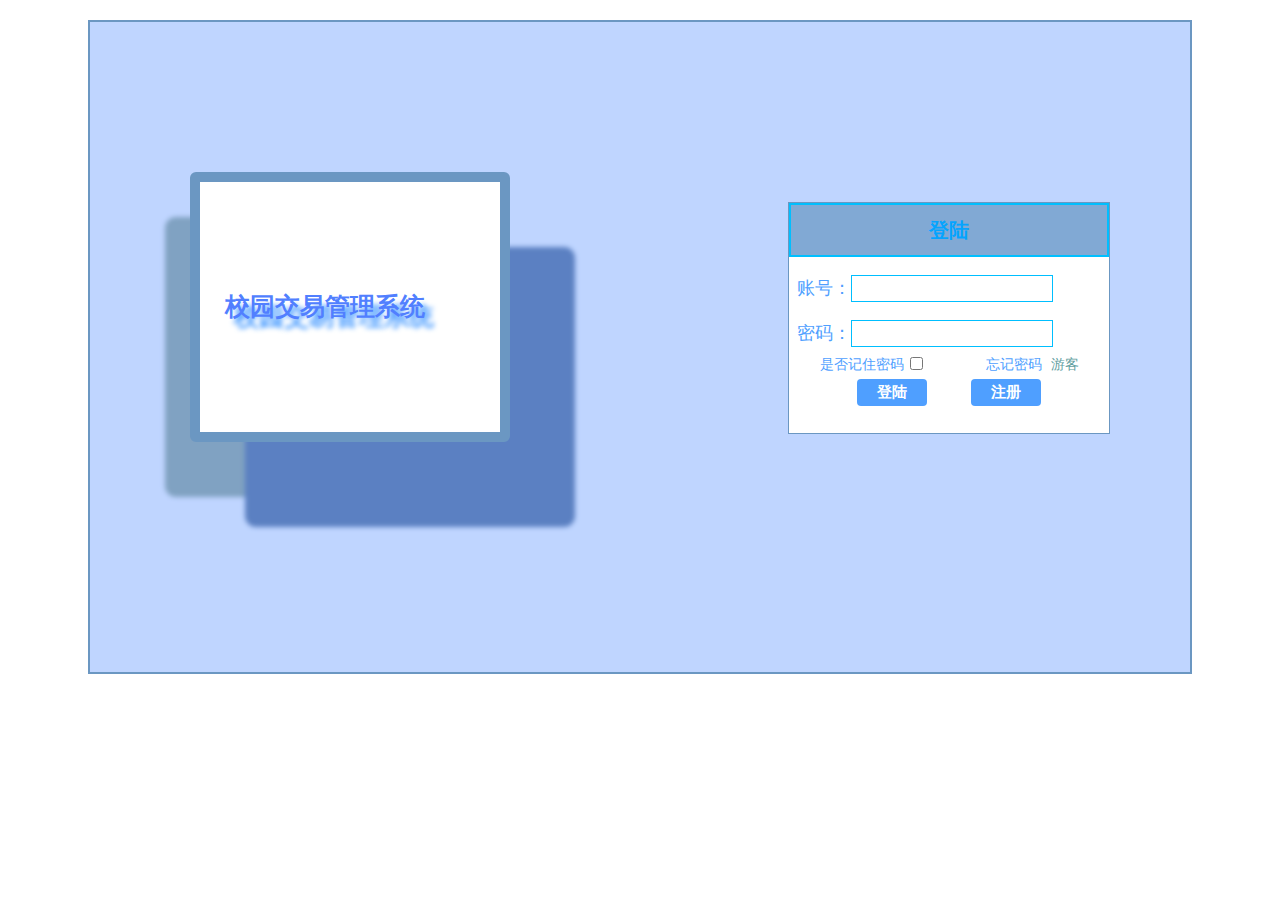
<file: ages/index.html>
<!DOCTYPE html>
<html lang="en">
<head>
    <meta charset="UTF-8">
    <title>Title</title>

  <script src="../js/Tourist.js"></script>
  <link rel="stylesheet" href="../css/index.css">

</head>
<body>
<div id="box">
  <div class="logo">
    校园交易管理系统
  </div>

  <div class="info">
    <header>登陆</header>
    <p>账号：<input type="text" id="name"></p>
    <p>密码：<input type="password" id="psd"></p>
    <p><label for="remember">是否记住密码</label><input type="checkbox" id="remember">
      <a href="passChagePage.html">忘记密码</a> <a href="mainPage.html" id="small_time" style="color: cadetblue;padding-left: .05rem">游客</a> </p>
   <div class="btn"><button><a href="mainPage.html">登陆</a></button>
     <button><a href="registerPage.html">注册</a></button></div>
    </div>

</div>

</body>

<script>
  //在页面加载完成后 会自动填充的内容
  window.onload = function start() {
    let remembers=localStorage.getItem('remember');
    if (remembers === "true") {
      document.querySelector("#name").value=localStorage.getItem('userID');
      document.querySelector("#psd").value=localStorage.getItem('userPsd');
      document.querySelector("#remember").checked=localStorage.getItem("remember");
    }
  };

let name=document.querySelector("#name");
let psd=document.querySelector("#psd");
//  获取是否保存密码   remember 的值  true就是选中
let check=document.querySelector("#remember");
check.onchange=()=>{
  localStorage.setItem("remember",check.checked);
};



  //用户登录   信息初始化
  let nowUser=null;

  //游客登录时
  document.querySelector("#small_time").onclick=function(){
  nowUser=localStorage.getItem("data");
  localStorage.setItem("nowUser",nowUser)
  };


//点击登陆按钮时执行的代码      用户信息登录
//当用户点击保存的时候 才会保存   刚用户不点击记住密码的时候清空 对应的信息

let btn=document.querySelectorAll('.info button')[0];
let win=btn.firstElementChild;
btn.onclick=function () {
  win.setAttribute("href", "./mainPage.html");
  let userInfo = JSON.parse(localStorage.getItem("userInfo"));
  //定义一下登录状态
    let  start=false;

userInfo.user.forEach(function (item,index) {
  if (name.value == item.userID && psd.value == item.userPsd) {
    //登录状态改变
    //保存登录成功状态下用户的信息
    start=true;
    nowUser=userInfo.user[index];
    localStorage.setItem('nowUser',JSON.stringify(nowUser));
    if (localStorage.getItem("remember")=='true') {
      localStorage.setItem("userID", document.querySelector("#name").value);
      localStorage.setItem("userPsd", document.querySelector("#psd").value);
    }
    else{
      localStorage.removeItem("userID");
      localStorage.removeItem("userPsd");
      localStorage.setItem("remember", 'false');
    }
    alert("恭喜" + item.name + "，登陆成功!")
  }

});


if (start===false){
  win.setAttribute("href", "##");
alert("登录失败,请重新检查账户和密码！")
}


}




</script>
</html>
</file>
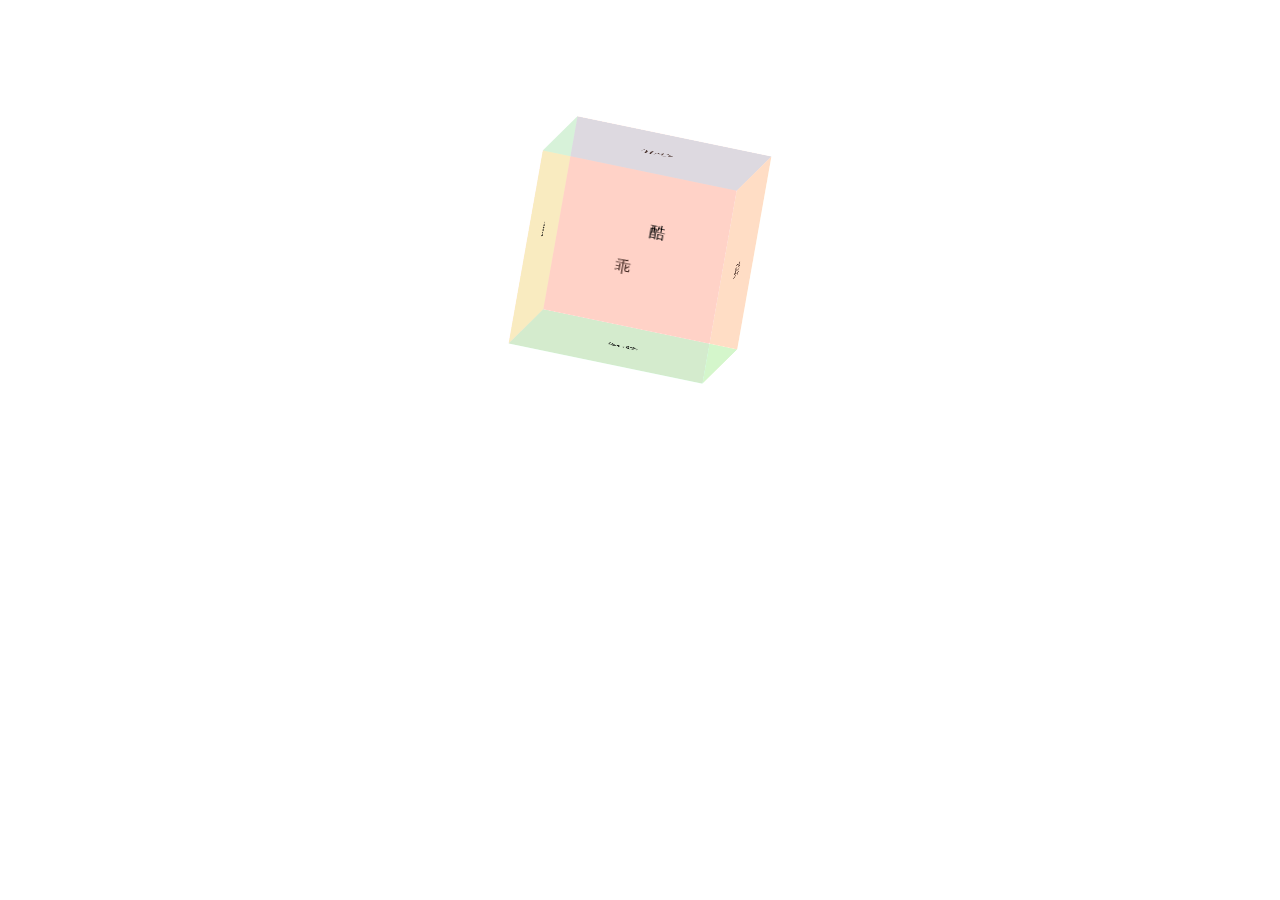
<file: 发呆神器.html>
<!DOCTYPE html>
<html lang="en">
<head>
    <meta charset="UTF-8">
    <title>盒子六面体 </title>
</head>
<style>
  .box{
    width: 200px;
    height: 200px;
    position: relative;
    transform-style: preserve-3d;
    margin: 150px auto;
    transform: rotateX(10deg) rotateY(10deg) rotateZ(10deg);
    animation:dw 10s infinite linear;


  }
  @keyframes dw{
  0%{transform: rotateX(10deg) rotateY(10deg) rotateZ(10deg);
  }
  100%{
    transform: rotateX(360deg) rotateY(360deg) rotateZ(360deg);
  }
  }





  div div{
    width: 200px;
    height: 200px;
    position: absolute;
    top: 0;
    left: 0;
    text-align: center;
    line-height: 200px;
  }
  .box .top{
    background: rgba(45, 174, 255, 0.2);
    transform: rotateX(90deg)translateZ(100px);
  }
  .box .bottom{
    background: rgba(41, 255, 128, 0.2);
    transform: rotateX(90deg)translateZ(-100px);
  }
  .box .left{
    background: rgba(224, 255, 64, 0.2);
    transform: rotateY(90deg)translateZ(-100px);
  }
  .box .right{
       background: rgba(255, 200, 89, 0.2);
       transform: rotateY(90deg)translateZ(100px);
     }
  .box .from{
    background: rgba(255, 132, 98, 0.2);
    transform: translateZ(100px);
  }
  .box .after{
    background: rgba(255, 132, 98, 0.2);
    transform: translateZ(-100px);
  }
  .box:hover .top{
    transform: rotateX(90deg)translateZ(300px);
     }
  .box:hover .bottom{
    transform: rotateX(90deg)translateZ(-300px);
  }
  .box:hover .left{
    transform: rotateY(90deg)translateZ(-300px);
  }
  .box:hover .right{
    transform: rotateY(90deg)translateZ(300px);
  }








</style>
<body>
<div class="box">
  <div class="top">
    开心
  </div>
  <div class="bottom">
    兴奋
  </div>
  <div class="left">
    丧
  </div>
  <div class="right">
    幸运
  </div>
  <div class="from">
    酷
  </div>
  <div class="after">
    乖
  </div>



</div>

</body>
</html>
</file>
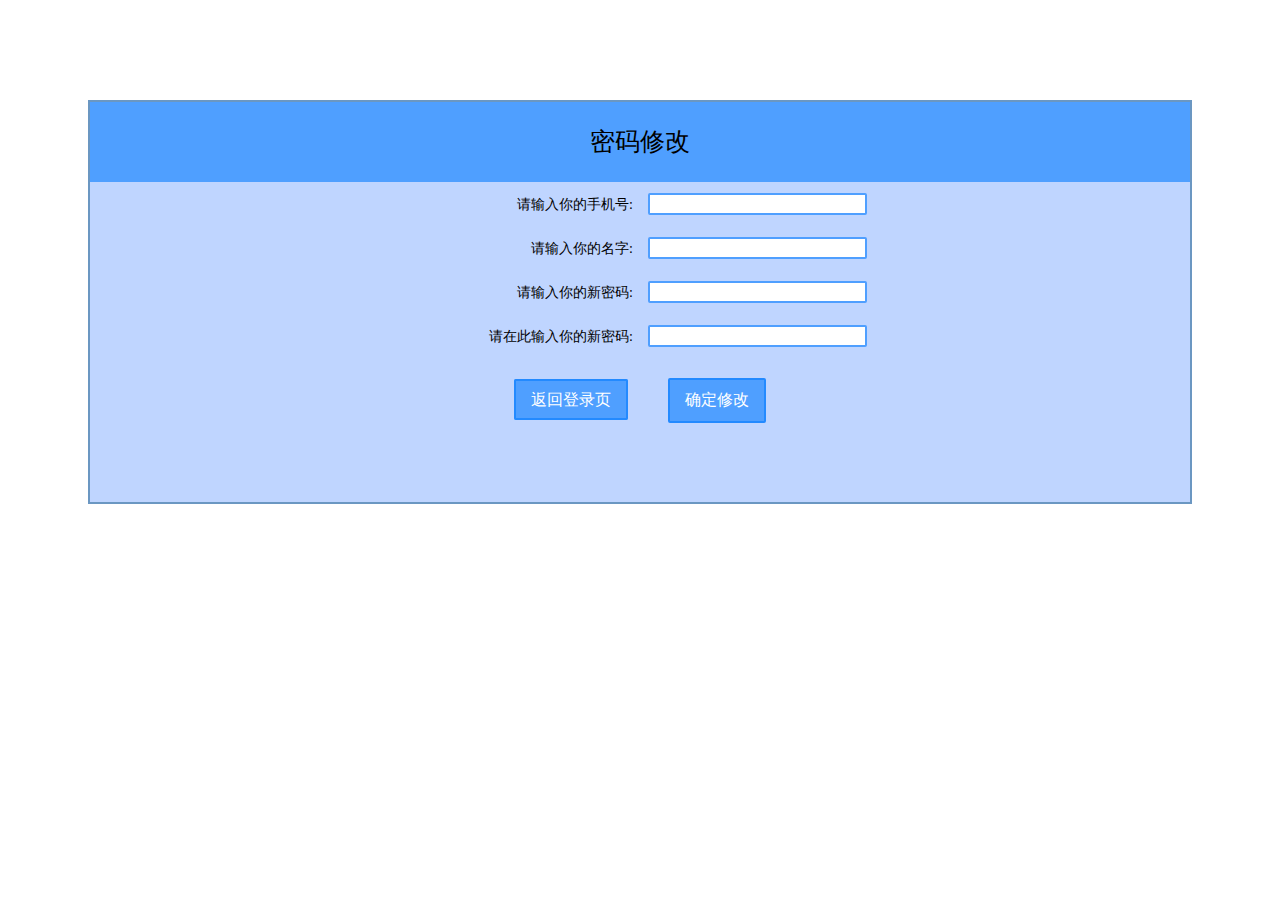
<file: ages/passChagePage.html>
<!DOCTYPE html>
<html lang="en">
<head>
    <meta charset="UTF-8">
    <title>密码修改</title>
</head>
<style>
  *{
    padding: 0;
    margin: 0;
  }
  html{
    font-size: 100px;
  }
  #box{
    text-align: center;
    margin: 1rem auto;
    font-size: .14rem;
    width: 11rem;
    height: 4rem;
    border: .02rem  solid #6b97c2;
    position: relative;
    background-color: #bfd5ff;
  }
  #box header{
    background-color: #4f9fff;
    font-size: .25rem;
    height: .8rem;
    line-height: .8rem;
  }
  #box input{
    width: 2.15rem;
    height: .18rem;
    border-radius: .02rem;
    margin:.11rem  .15rem;
    border:2px solid #4f9fff;
  }
  button{
    border: none;
  }
  #box button {
    background-color: #4f9fff;
    font-size: .16rem;
    color: white;
    padding:.1rem .15rem ;
    border: 2px solid #238aff;
    border-radius: .02rem;
    margin: .2rem ;
  }
  p{
    text-align: right;
    padding-right: 28%;
    box-sizing: border-box;
  }
  a{
    text-decoration: none;
    background-color: #4f9fff;
    font-size: .16rem;
    color: white;
    width: .8rem;
     padding:.1rem .15rem ;
    border: 2px solid #238aff;
    border-radius: .02rem;
    margin: .2rem ;
  }
</style>
<body>
<div id="box">
  <header>密码修改</header>
  <p>请输入你的手机号:<input type="text" id="tel"></p>
  <p>请输入你的名字:<input type="text" id="name"></p>
  <p>请输入你的新密码:<input type="text" id="psd"></p>
  <p>请在此输入你的新密码:<input type="password" id="newPsd"></p>
  <a href="index.html">返回登录页</a></span><button>确定修改</button>
</div>

<script src="../js/jquery-3.4.1.js"></script>
<script>
  $("#newPsd").on("blur",function () {
if ($(psd).val()!==$(this).val()){
  alert("两次密码输入的不一样，请检查后重试！")
}
  });
$('button').on("click",function () {
     let userInfo=JSON.parse(localStorage.getItem("userInfo"));
     userInfo.user.forEach(function (item,index) {
        if(item.name==$('#name').val() && item.tel==$('#tel').val()){
         item.userPsd=$("#newPsd").val();
         console.log(item);
         alert("密码修改成功！")
        }
     });
  localStorage.setItem("userInfo",JSON.stringify(userInfo))
})


</script>

</body>
</html>
</file>
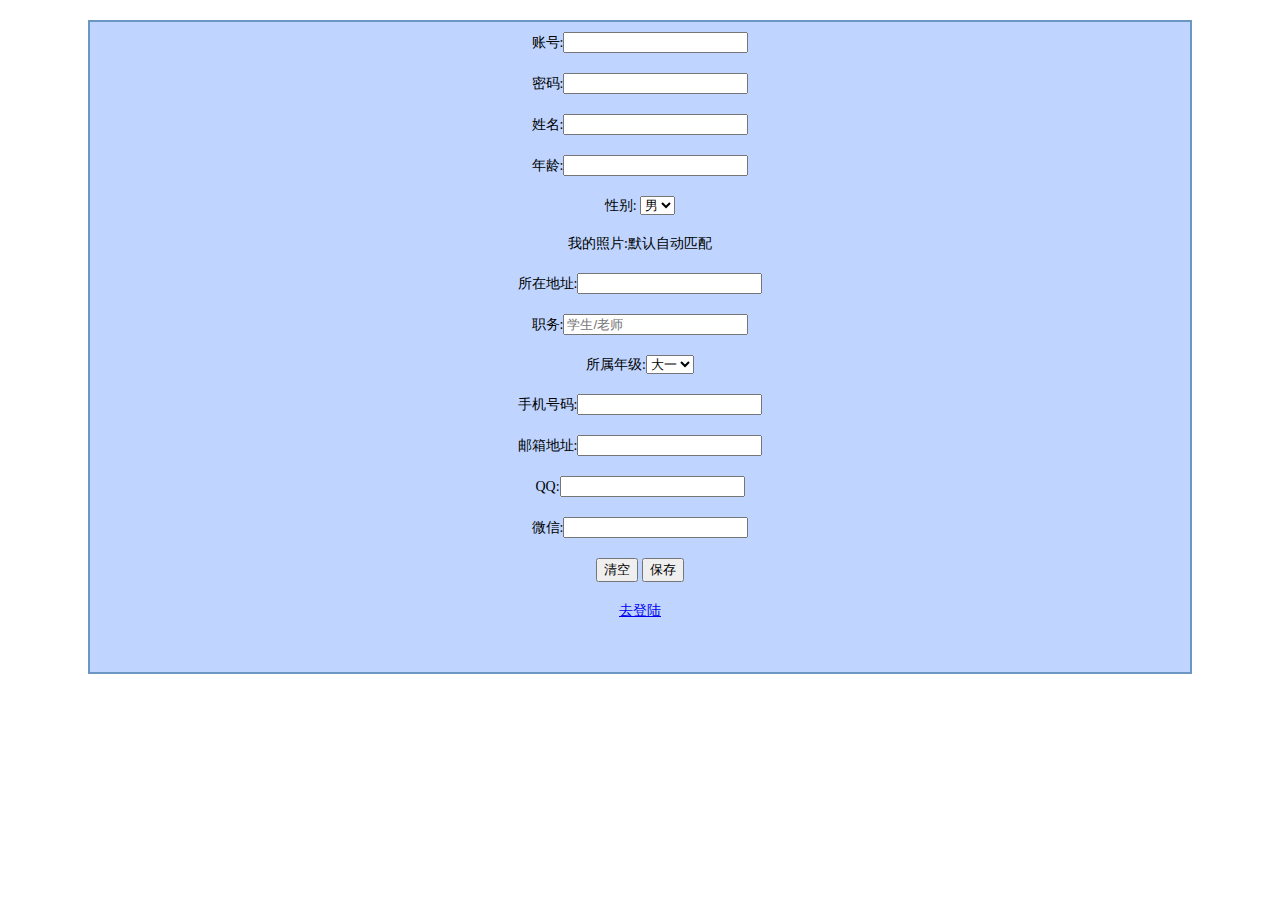
<file: ages/registerPage.html>
<!DOCTYPE html>
<html lang="en">
<head>
    <meta charset="UTF-8">
    <title>注册页</title>
  <link rel="stylesheet" href="../css/registerPage.css">
<body>
<div id="box">
  <form>
    <p>账号:<input type="text" id="ID"></p>
    <p>密码:<input type="password" id="psd"></p>
    <p>姓名:<input type="text" id="name"></p>
    <p>年龄:<input type="text" id="age"></p>
    <p>性别: <select id="sex">
      <option value="男" selected>男</option>
      <option value="女">女</option>
    </select></p>
    <p>我的照片:默认自动匹配</p>
    <p>所在地址:<input type="text" id="address"></p>
    <p>职务:<input type="text" id="works" placeholder="学生/老师"></p>
    <p>所属年级:<select id="class">
      <option value="大一" selected>大一</option>
      <option value="大二">大二</option>
      <option value="大三">大三</option>
      <option value="大四">大四</option>
    </select></p>
    <p>手机号码:<input type="tel" id="tel" ></p>
    <p>邮箱地址:<input type="email" id="mail" ></p>
    <p>QQ:<input type="text" id="QQ" ></p>
    <p>微信:<input type="text" id="weChat"></p>
    <p><input type="reset" value="清空"> <button id="btn">保存</button></p>
    <a href="./index.html">去登陆</a>
  </form>

</div>
<script src="../js/jquery-3.4.1.js"></script>

<script>
  //初始化 用户信息
  //若信息已经初始化 存在则跳过改步骤
  //若是 信息不存在则初始化一下
  function start() {
    console.log('初始化信息');
    let users={
      user:[]
    };
    localStorage.userInfo=JSON.stringify(users)
  }
  if (localStorage.getItem("userInfo")==null){
    start()
  } else {}

  //把页面中的信息  集合一下的放在local storag 里面
 $("#btn").on("click",()=>{
   let user={
     userID:$('#ID').val(),
     userPsd:$('#psd').val(),
     name:$('#name').val(),
     age:$('#age').val(),
     sex:$('#sex').val(),
     works:$('#works').val(),
     grade:$('#class').val(),
     address:$('#address').val(),
     imgurl:  Math.ceil(Math.random()*10),
     mail:$('#mail').val(),
     tel:$('#tel').val(),
     QQ:$('#QQ').val(),
     weChat:$('#weChat').val()
   };
if((user.userID==null||user.userID==="")||
  (user.userPsd==null||user.userPsd==="")||
  (user.name==null||user.name==="")||
  (user.age==null||user.age==="")||
  (user.sex==null||user.sex==="")||
  (user.works==null||user.works==="")||
  (user.grade==null||user.grade==="")||
  (user.address==null||user.addres==="")||
  (user.mail==null||user.mail==="")||
  (user.tel==null||user.tel==="")||
  (user.QQ==null||user.QQ==="")||
  (user.weChat==null||user.weChat==="")

){alert("有信息未填写，请检查后重新提交！")}
  else{
      let userInfo=JSON.parse(localStorage.getItem("userInfo"));
      //记录一下  数值是否是重复的 重复就是true 不存在就是 false
      let li=false;
     userInfo.user.forEach(function (item,index) {
           if (item.name==$("#name").val() || item.tel==$("#tel").val()){li=true}
      });

    if (li===true){alert("注册失败,该账户已经存在！")}
    else {
    userInfo.user.push(user);
    localStorage.setItem('userInfo',JSON.stringify(userInfo));}}
 });









</script>
</body>
</html>
</file>
<file: css/index.css>
*{
  padding: 0;
  margin: 0;
}
a{

  text-decoration: none;
  color: #4f9fff;
}
button{
  border: none;
}
html{
  font-size: 100px;
}
#box{
  margin: .2rem auto;
  font-size: .14rem;
  width: 11rem;
  height: 6.5rem;
  border: .02rem  solid #6b97c2;
  position: relative;
  background-color: #bfd5ff;
}
.logo{
  background-color: white;
  width: 3rem;
  height: 2.5rem;
  line-height: 2.5rem;
  position: absolute;
  top: 1.5rem;
  left: 1rem;
  border: .1rem solid #6b97c2;
  border-radius: .06rem;
  color: #517fff;
  text-shadow:.09rem .1rem .05rem  #4f9fff;
  font-size: .25rem;
  text-indent: 1em;
  font-weight: 600;
  box-shadow: .6rem .8rem .05rem .05rem #5b80c2,
  -.2rem .5rem .05rem .05rem #80a2c2;
}
.info{
  width: 3.2rem;
  height: 2.3rem;
  position: absolute;
  top: 1.8rem;
  right: .8rem;
  border: 1px solid #6b97c2;
  background-color: white;
}
.info header{
  background: rgba(98, 148, 201,.8);
  font-weight: bold;
  height: .5rem;
  line-height: .5rem;
  text-align: center;
  font-size: .2rem;
  border: .02rem solid deepskyblue;
  color: #05a4ff;
}

.info>p:not(:last-of-type){
  padding-left: .08rem;
  margin: .18rem 0 .09rem;
  font-size: .18rem;
  font-weight: 500;
  color: #4f9fff;
}
.info>p:not(:last-of-type) input{
  border: 1px solid deepskyblue;
  height: .25rem;
  width: 2rem;
  font-size: .16rem;
}
.info>p:nth-of-type(3){
  text-align: center;
  color: #4f9fff;
}
input[type="checkbox"]{
  margin:0 .6rem .1rem .06rem;
  background: #67b7ff;
  position: relative;
  top:.01rem;
}
.info button{
  display: inline-block;
  margin: 0 auto;
}
.btn{
  text-align: center;
}
.btn button{
  margin: 0 .2rem;
  background-color: #4f9fff;
  color: white;
  font-size: .15rem;
  font-weight: bold;
  padding: .04rem .2rem;
  border-radius: .04rem;
}
button a{
  display: block;
  width: 100%;
  height: 100%;
  color: white;
}
</file>
<file: css/registerPage.css>
html{
  font-size: 100px;
}
#box{
  text-align: center;
  margin: .2rem auto;
  font-size: .14rem;
  width: 11rem;
  height: 6.5rem;
  border: .02rem  solid #6b97c2;
  position: relative;
  background-color: #bfd5ff;
}
#box p{
  margin: .1rem 0 .2rem;
}
</file>
